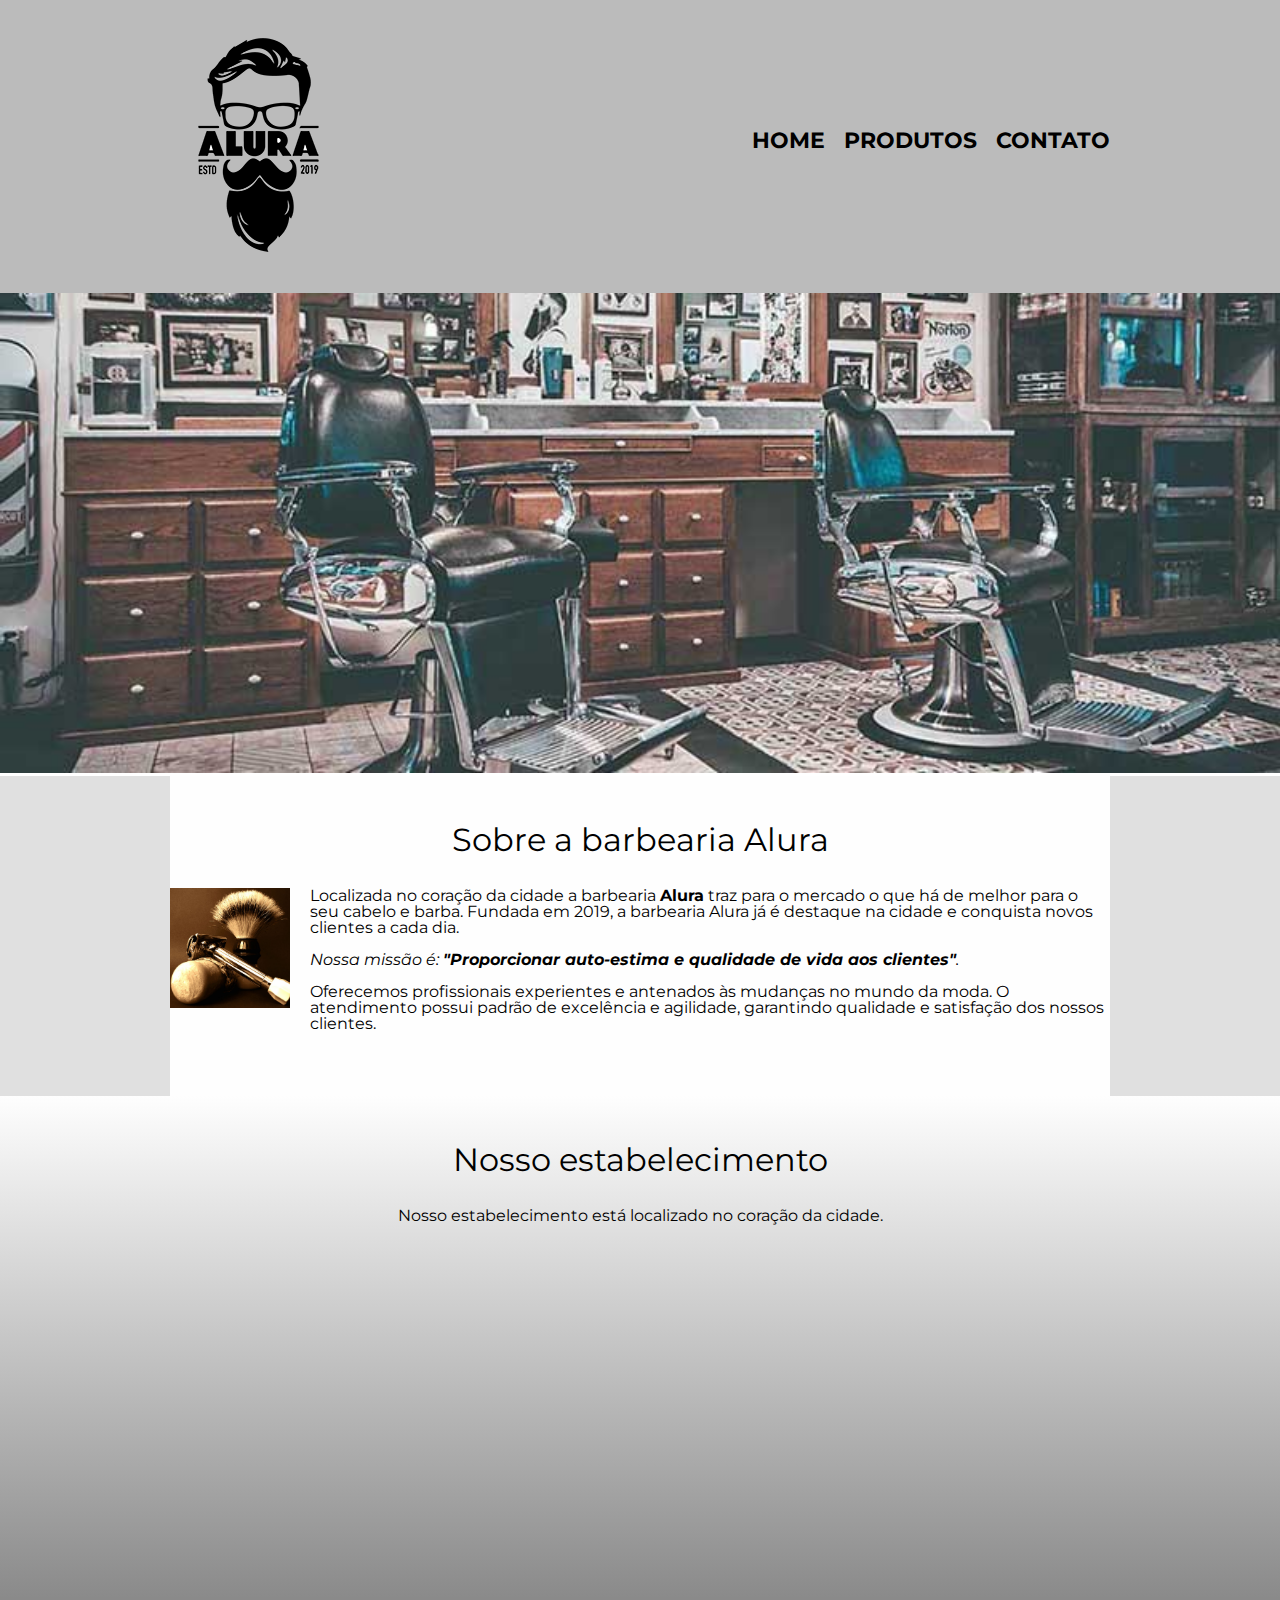
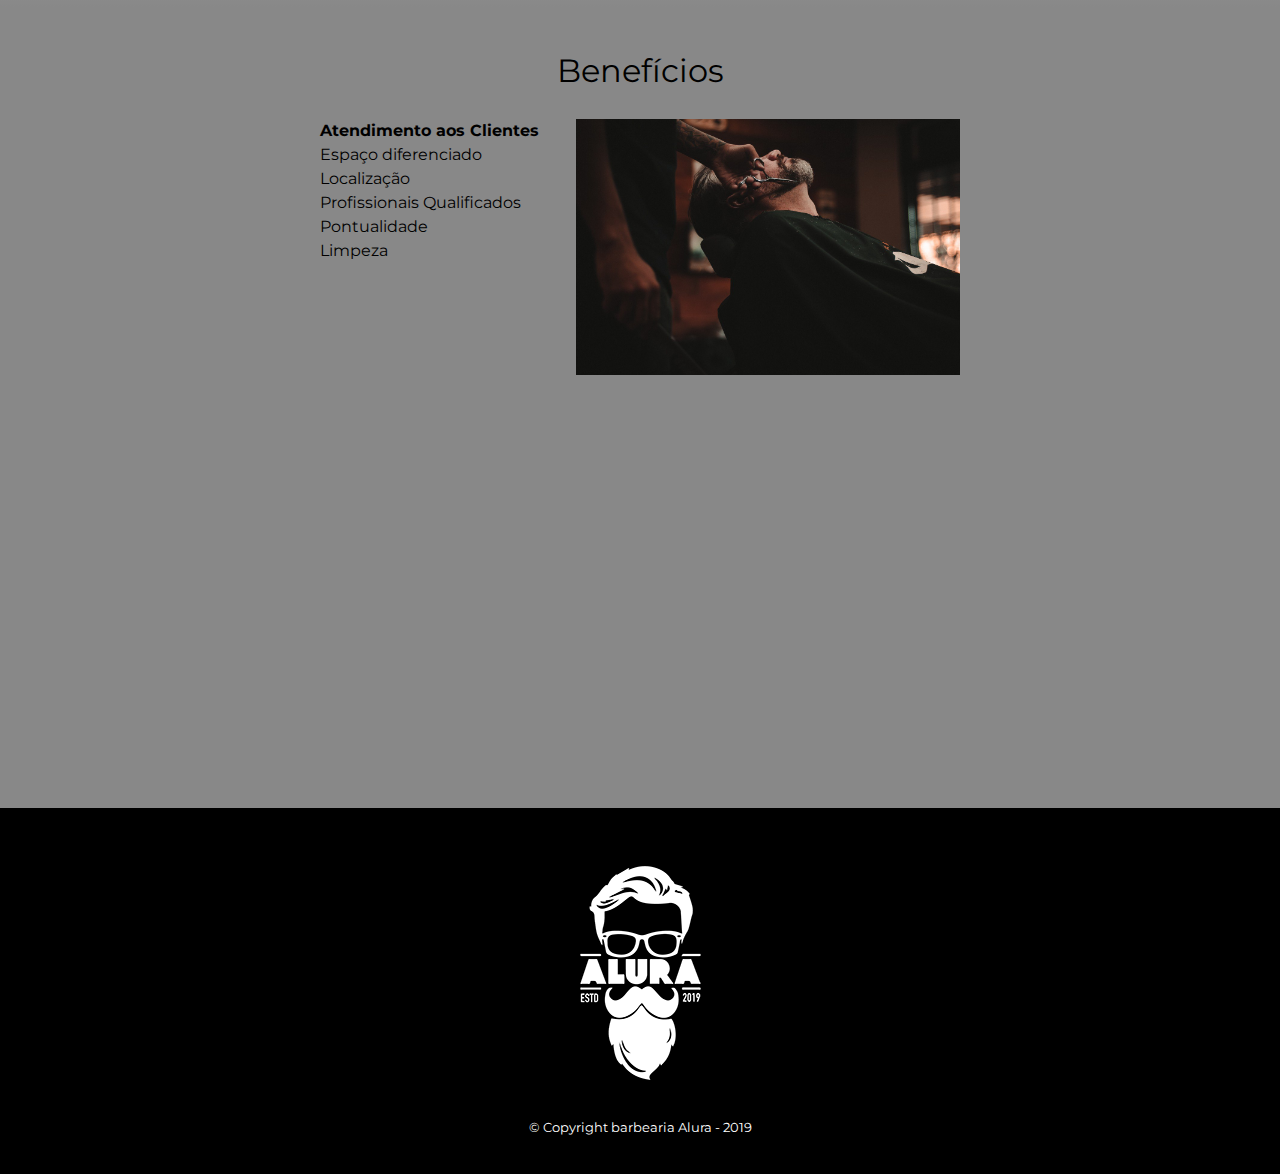
<file: Public/index.html>
<!DOCTYPE html>
<html lang="pt-br">
	<head>
		<meta charset="UTF-8">
		<title>Barbearia Alura</title>

		<link rel="stylesheet" href="./css/reset.css">
		<link rel="stylesheet" href="./css/style.css">
		<link href="https://fonts.googleapis.com/css?family=Montserrat&display=swap" rel="stylesheet">
	</head>

	<body>
		<header>
			<div class="caixa">
				<h1><img src="./img/logo.png"></h1>

				<nav>
					<ul>
						<li><a href="./index.html">Home</a></li>
						<li><a href="./produtos.html">Produtos</a></li>
						<li><a href="./contato.html">Contato</a></li>
					</ul>
				</nav>
			</div>
		</header>

		<img class="banner" src="./img/banner.jpg">

		<main>
			<section class="principal">
				<h2 class="titulo-principal">Sobre a barbearia Alura</h2>

				<img class="utensilios" src="./img/utensilios.jpg" alt="Utensilios de um barbeiro.">
		 
				<p>Localizada no coração da cidade a barbearia <strong>Alura</strong> traz para o mercado o que há de melhor para o seu cabelo e barba. Fundada em 2019, a barbearia Alura já é destaque na cidade e conquista novos clientes a cada dia.</p>

				<p id="missao"><em>Nossa missão é: <strong>"Proporcionar auto-estima e qualidade de vida aos clientes"</strong>.</em></p>

				<p>Oferecemos profissionais experientes e antenados às mudanças no mundo da moda. O atendimento possui padrão de excelência e agilidade, garantindo qualidade e satisfação dos nossos clientes.</p>
			</section>

			<section class="mapa">
				<h3 class="titulo-principal">Nosso estabelecimento</h3>
				<p>Nosso estabelecimento está localizado no coração da cidade.</p>

				<div class="mapa-conteudo">
					<iframe src="https://www.google.com/maps/embed?pb=!1m18!1m12!1m3!1d3656.4483278365396!2d-46.63466568562861!3d-23.588249068469487!2m3!1f0!2f0!3f0!3m2!1i1024!2i768!4f13.1!3m3!1m2!1s0x94ce5a2b2ed7f3a1%3A0xab35da2f5ca62674!2sCaelum!5e0!3m2!1spt-BR!2sbr!4v1568814489656!5m2!1spt-BR!2sbr" width="100%" height="300" frameborder="0" style="border:0;" allowfullscreen=""></iframe>
				</div>
			</section>

			<section class="beneficios">
				<h3 class="titulo-principal">Benefícios</h3>

				<div class="conteudo-beneficios">
					<ul class="lista-beneficios">
						<li class="itens">Atendimento aos Clientes</li>
						<li class="itens">Espaço diferenciado</li>
						<li class="itens">Localização</li>
						<li class="itens">Profissionais Qualificados</li>
						<li class="itens">Pontualidade</li>
						<li class="itens">Limpeza</li>
					</ul><img src="./img/beneficios.jpg" class="imagem-beneficios">
				</div>

				<div class="video">
					<iframe width="560" height="315" src="https://www.youtube.com/embed/wcVVXUV0YUY" frameborder="0" allow="accelerometer; autoplay; encrypted-media; gyroscope; picture-in-picture" allowfullscreen></iframe>
				</div>
			</section>
		</main>

		<footer>
			<img src="./img/logo-branco.png">
			<p class="copyright">&copy; Copyright barbearia Alura - 2019</p>
		</footer>
	</body>
</html>
</file>
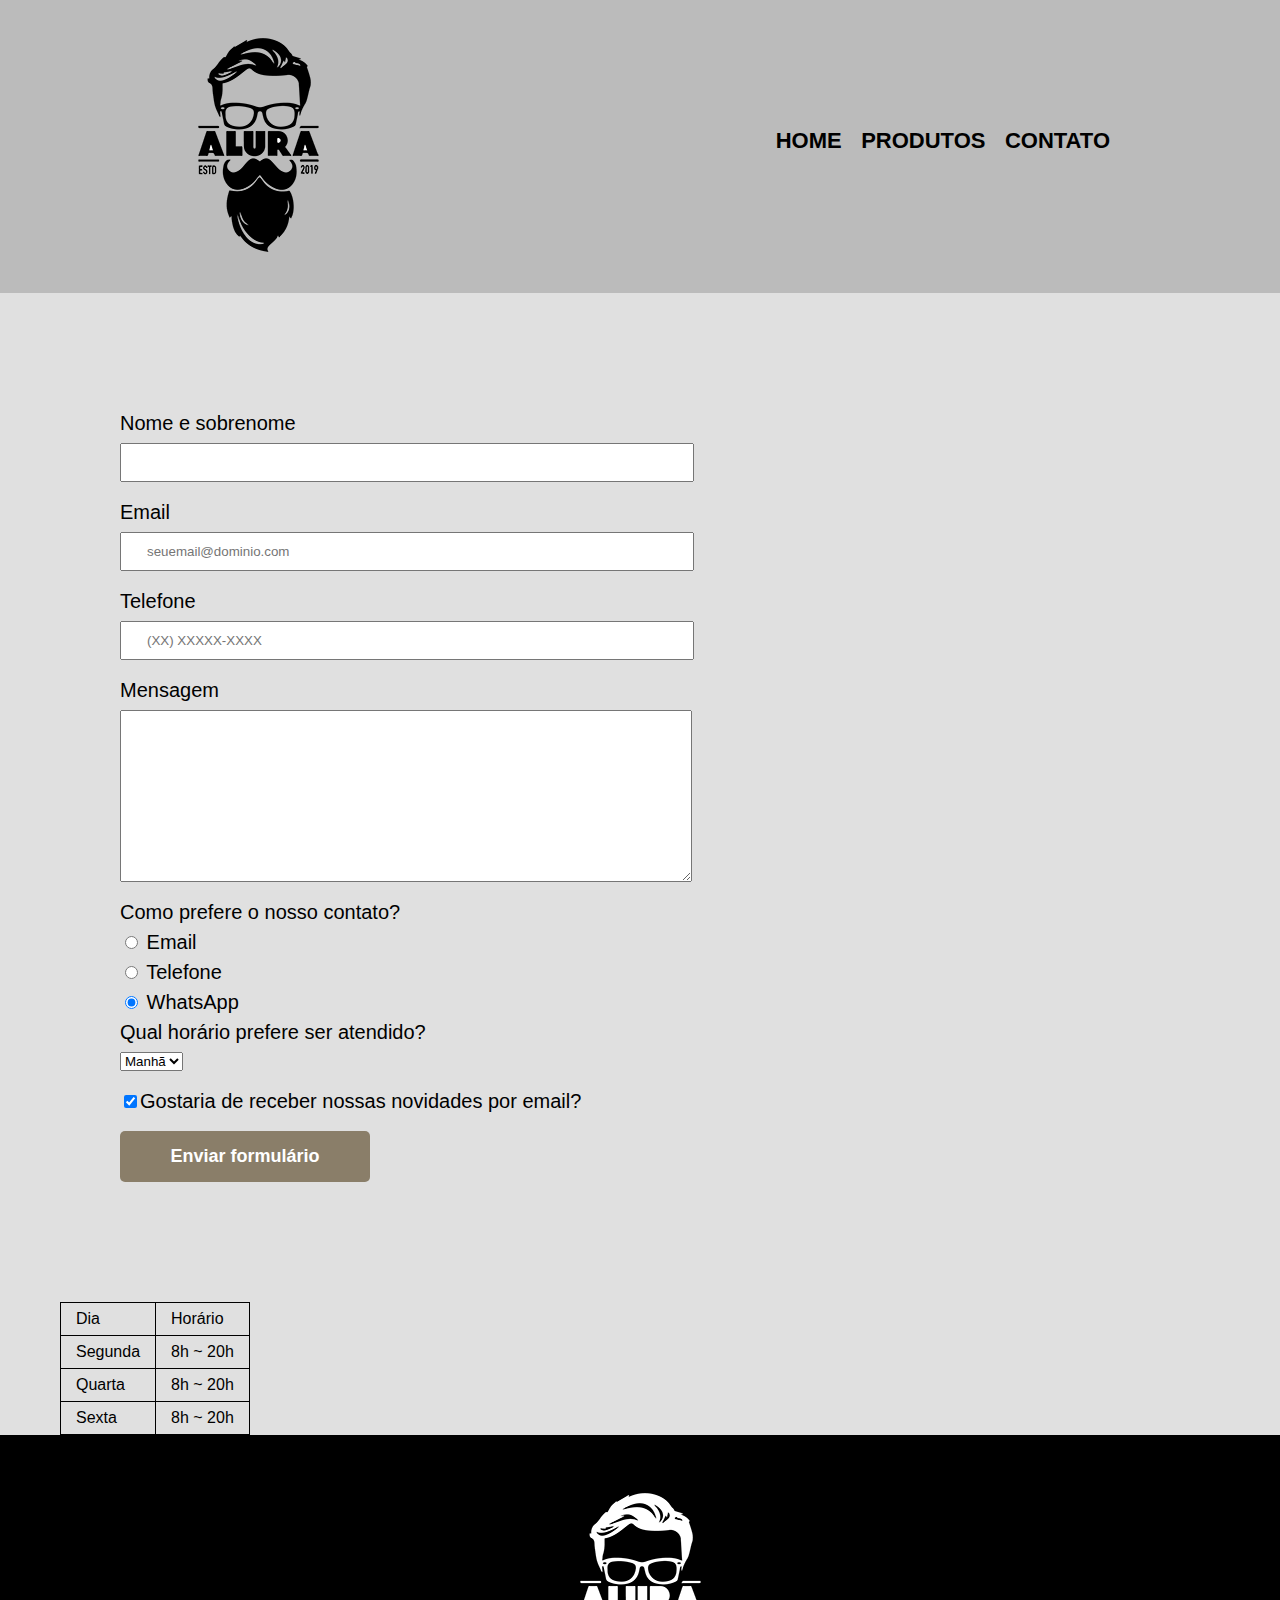
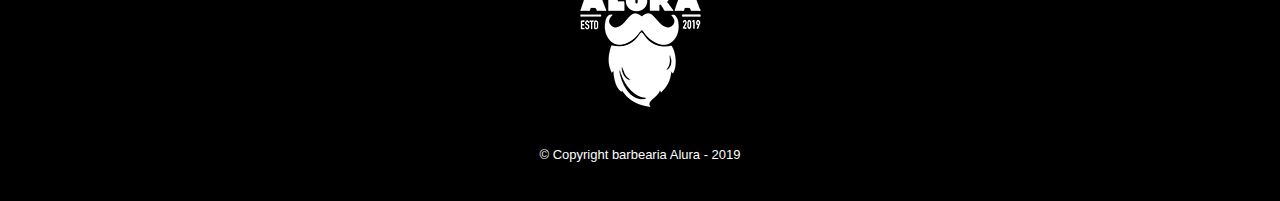
<file: Public/contato.html>
<!DOCTYPE html>
<html>
	<head>
		<meta charset="UTF-8">
		<title>Contato - barbearia Alura</title>

		<link rel="stylesheet" href="./css/reset.css">
		<link rel="stylesheet" href="./css/style.css">
	</head>
	<body>
		<header>
			<div class="caixa">
				<h1><img src="./img/logo.png" alt="Logo da Barbearia Alura"></h1>

				<nav>
					<ul>
						<li><a href="./index.html">Home</a></li>
						<li><a href="./produtos.html">Produtos</a></li>
						<li><a href="./contato.html">Contato</a></li>
					</ul>
				</nav>
			</div>
		</header>

		<main>
			<form>
				<label for="nomesobrenome">Nome e sobrenome</label>
				<input type="text" id="nomesobrenome" class="input-padrao" required>

				<label for="email">Email</label>
				<input type="email" id="email" class="input-padrao" required placeholder="seuemail@dominio.com">

				<label for="telefone">Telefone</label>
				<input type="tel" id="telefone" class="input-padrao" required placeholder="(XX) XXXXX-XXXX">

				<label for="mensagem">Mensagem</label>
				<textarea cols="70" rows="10" id="mensagem" class="input-padrao" required></textarea>

				<fieldset>
					<legend>Como prefere o nosso contato?</legend>
					<label for="radio-email"><input type="radio" name="contato" value="email" id="radio-email"> Email</label>
					
					<label for="radio-telefone"><input type="radio" name="contato" value="telefone" id="radio-telefone"> Telefone</label>
					
					<label for="radio-whatsapp"><input type="radio" name="contato" value="whatsapp" id="radio-whatsapp" checked> WhatsApp</label>
				</fieldset>

				<fieldset>
					<legend>Qual horário prefere ser atendido?</legend>
					<select>
						<option>Manhã</option>
						<option>Tarde</option>
						<option>Noite</option>
					</select>
				</fieldset>

				<label class="checkbox"><input type="checkbox" checked>Gostaria de receber nossas novidades por email?</label>

				<input type="submit" value="Enviar formulário" class="enviar">
			</form>

			<table>
				<tr>
					<td>Dia</td>
					<td>Horário</td>
				</tr>
				<tr>
					<td>Segunda</td>
					<td>8h ~ 20h</td>
				</tr>
				<tr>
					<td>Quarta</td>
					<td>8h ~ 20h</td>
				</tr>
				<tr>
					<td>Sexta</td>
					<td>8h ~ 20h</td>
				</tr>
			</table>
		</main>

		<footer>
			<img src="./img/logo-branco.png" alt="Logo da barbearia Alura">
			<p class="copyright">&copy; Copyright barbearia Alura - 2019</p>
		</footer>
	</body>
</html>
</file>
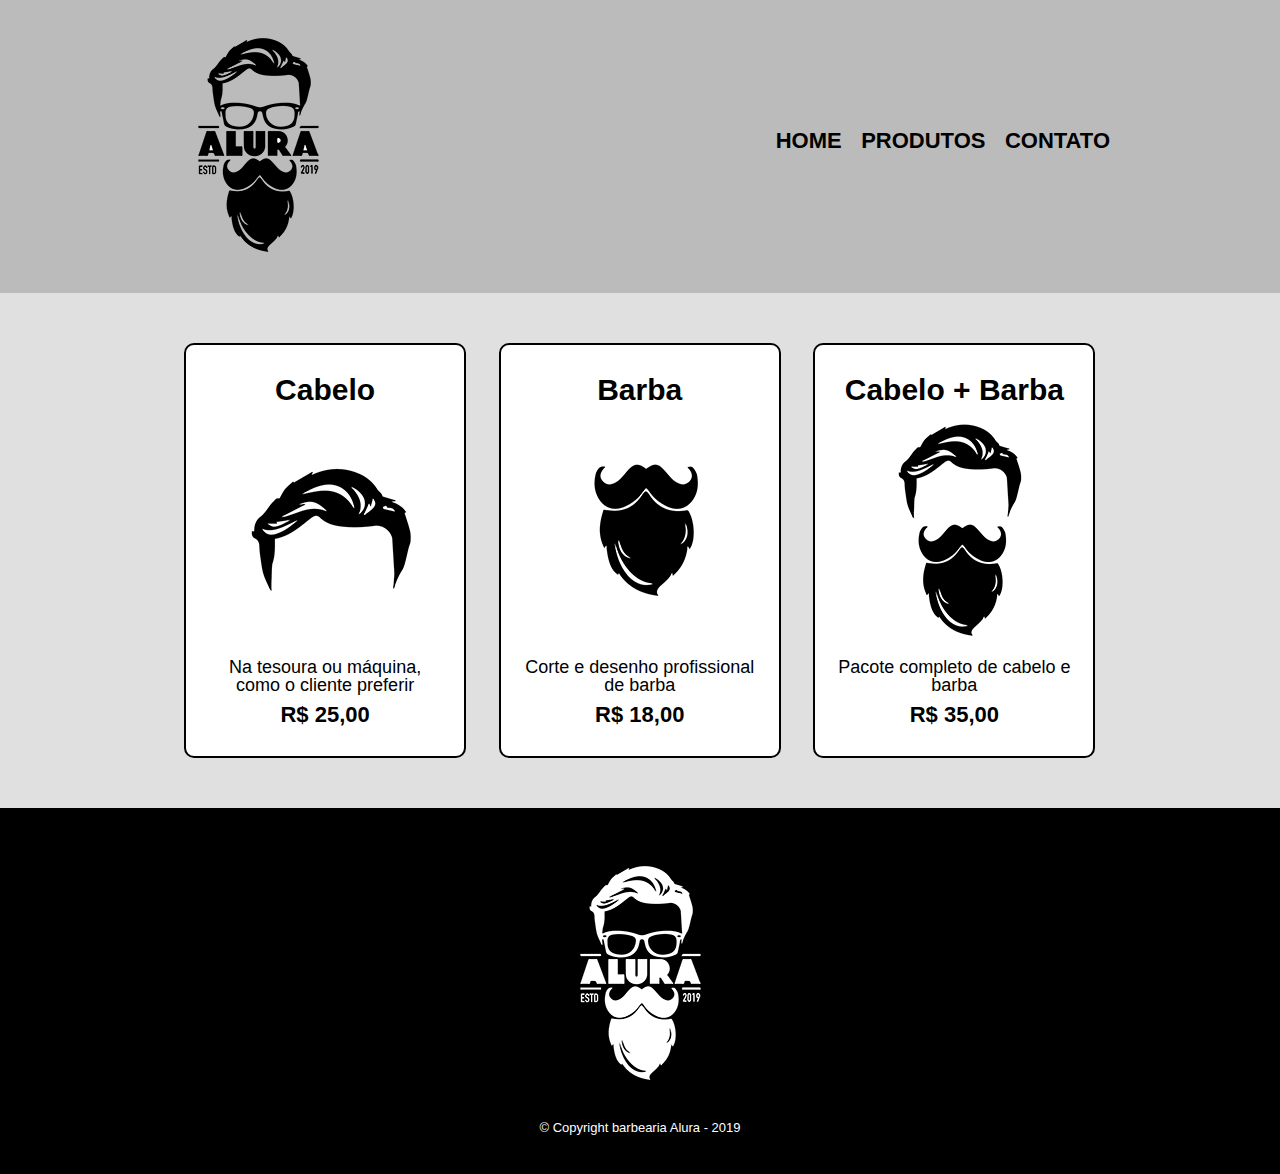
<file: Public/produtos.html>
<!DOCTYPE html>
<html>
	<head>
		<meta charset="UTF-8">
		<title>Produtos - barbearia Alura</title>

		<link rel="stylesheet" href="./css/reset.css">
		<link rel="stylesheet" href="./css/style.css">
	</head>
	<body>
		<header>
			<div class="caixa">
				<h1><img src="./img/logo.png"></h1>

				<nav>
					<ul>
						<li><a href="./index.html">Home</a></li>
						<li><a href="./produtos.html">Produtos</a></li>
						<li><a href="./contato.html">Contato</a></li>
					</ul>
				</nav>
			</div>
		</header>

		<main>
			<ul class="produtos">
				<li>
					<h2>Cabelo</h2>
					<img src="./img/cabelo.jpg">
					<p class="produto-descricao">Na tesoura ou máquina, como o cliente preferir</p>
					<p class="produto-preco">R$ 25,00</p>
				</li>
				<li>
					<h2>Barba</h2>
					<img src="./img/barba.jpg">
					<p class="produto-descricao">Corte e desenho profissional de barba</p>
					<p class="produto-preco">R$ 18,00</p>
				</li>
				<li>
					<h2>Cabelo + Barba</h2>
					<img src="./img/cabelo+barba.jpg">
					<p class="produto-descricao">Pacote completo de cabelo e barba</p>
					<p class="produto-preco">R$ 35,00</p>
				</li>
			</ul>
		</main>

		<footer>
			<img src="./img/logo-branco.png">
			<p class="copyright">&copy; Copyright barbearia Alura - 2019</p>
		</footer>
	</body>
</html>
</file>
<file: Public/css/style.css>
body {
	font-family: 'Montserrat', sans-serif;
	height: fit-content;
	
}

header {
	background: #BBBBBB;
	padding: 20px 0;
}

.caixa {
	position: relative;
	width: 940px;
	margin: 0 auto;
}

nav {
	position: absolute;
	top: 110px;
	right: 0;
}

nav li {
	display: inline;
	margin: 0 0 0 15px;
}

nav a {
	text-transform: uppercase;
	color: #000000;
	font-weight: bold;
	font-size: 22px;
	text-decoration: none;
}

nav a:hover {
	color: #C78C19;
	text-decoration: underline;
}

.produtos {
	width: 940px;
	margin: 0 auto;
	padding: 50px 0;
}

.produtos li {
	display: inline-block;
	text-align: center;
	width: 30%;
	vertical-align: top;
	margin: 0 1.5%;
	padding: 30px 20px;
	box-sizing: border-box;
	border: 2px solid #000000;
	border-radius: 10px;
	background-color: white;
}

.produtos li:hover {
	border-color: #C78C19;
}

.produtos li:active {
	border-color: #088C19;	
}

.produtos li:hover h2 {
	font-size: 34px;
}

.produtos h2 {
	font-size: 30px;
	font-weight: bold;
}

.produto-descricao {
	font-size: 18px;
}

.produto-preco {
	font-size: 22px;
	font-weight: bold;
	margin-top: 10px;
}

footer {
	text-align: center;
	background-color: black;
	padding: 40px 0;
}

.copyright {
	color: #FFFFFF;
	font-size: 13px;
	margin: 20px 0 0;
}

main {
	background-color: #e0e0e0;
}

form {
	margin: 0 60px;
	padding: 120px 60px;
}

form label, form legend {
	display:block;
	font-size: 20px;
	margin: 0 0 10px;
}

.input-padrao {
	display: block;
	margin: 0 0 20px;
	padding: 10px 25px;
	width: 50%;
}

.checkbox {
	margin: 20px 0;
}

.enviar {
	width:250px;
	padding: 15px 0;
	background: rgb(138, 126, 105);
	color: white;
	font-weight: bold;
	font-size: 18px;
	border: none;
	border-radius: 5px;
	transition: 1s all;
	cursor: pointer;
}

.enviar:hover {
	opacity:0.8;
	transform: scale(1.01);
}

table {
	margin: 0 60px;
	padding: 120px 60px;
}

thead {
	background: #555555;
	color: white;
	font-weight: bold;
}

td, th {
	border: 1px solid #000000;
	padding: 8px 15px;
}


/* css da página inicial */
.banner {
	width:100%;
}

.titulo-principal {
	text-align: center;
	font-size: 2em;
	margin: 0 0 1em;
	clear: left;
}

.principal {
	padding: 3em 0;
	background: #FEFEFE;
	width: 940px;
	margin: 0 auto;
}

.principal p {
	margin: 0 0 1em;
}

.principal strong {
	font-weight: bold;
}

.principal em {
	font-style: italic;
}

.utensilios {
	width: 120px;
	float: left;
	margin: 0 20px 20px 0;
}

.mapa {
	padding: 3em 0;
	background: linear-gradient(#FEFEFE, #888888);
}

.mapa-conteudo {
	width: 940px;
	margin: 0 auto;
}

.mapa p {
	margin: 0 0 2em;
	text-align: center;
}

.beneficios {
	padding: 3em 0;
	background: #888888;
}

.conteudo-beneficios {
	width: 640px;
	margin: 0 auto;
}

.lista-beneficios {
	width: 40%;
	display: inline-block;
	vertical-align: top;
}

.itens {
	line-height: 1.5;
}

.itens:first-child {
	font-weight: bold;
}

.imagem-beneficios {
	width: 60%;
}

.video {
	width: 560px;
	margin: 2em auto;
}
</file>
